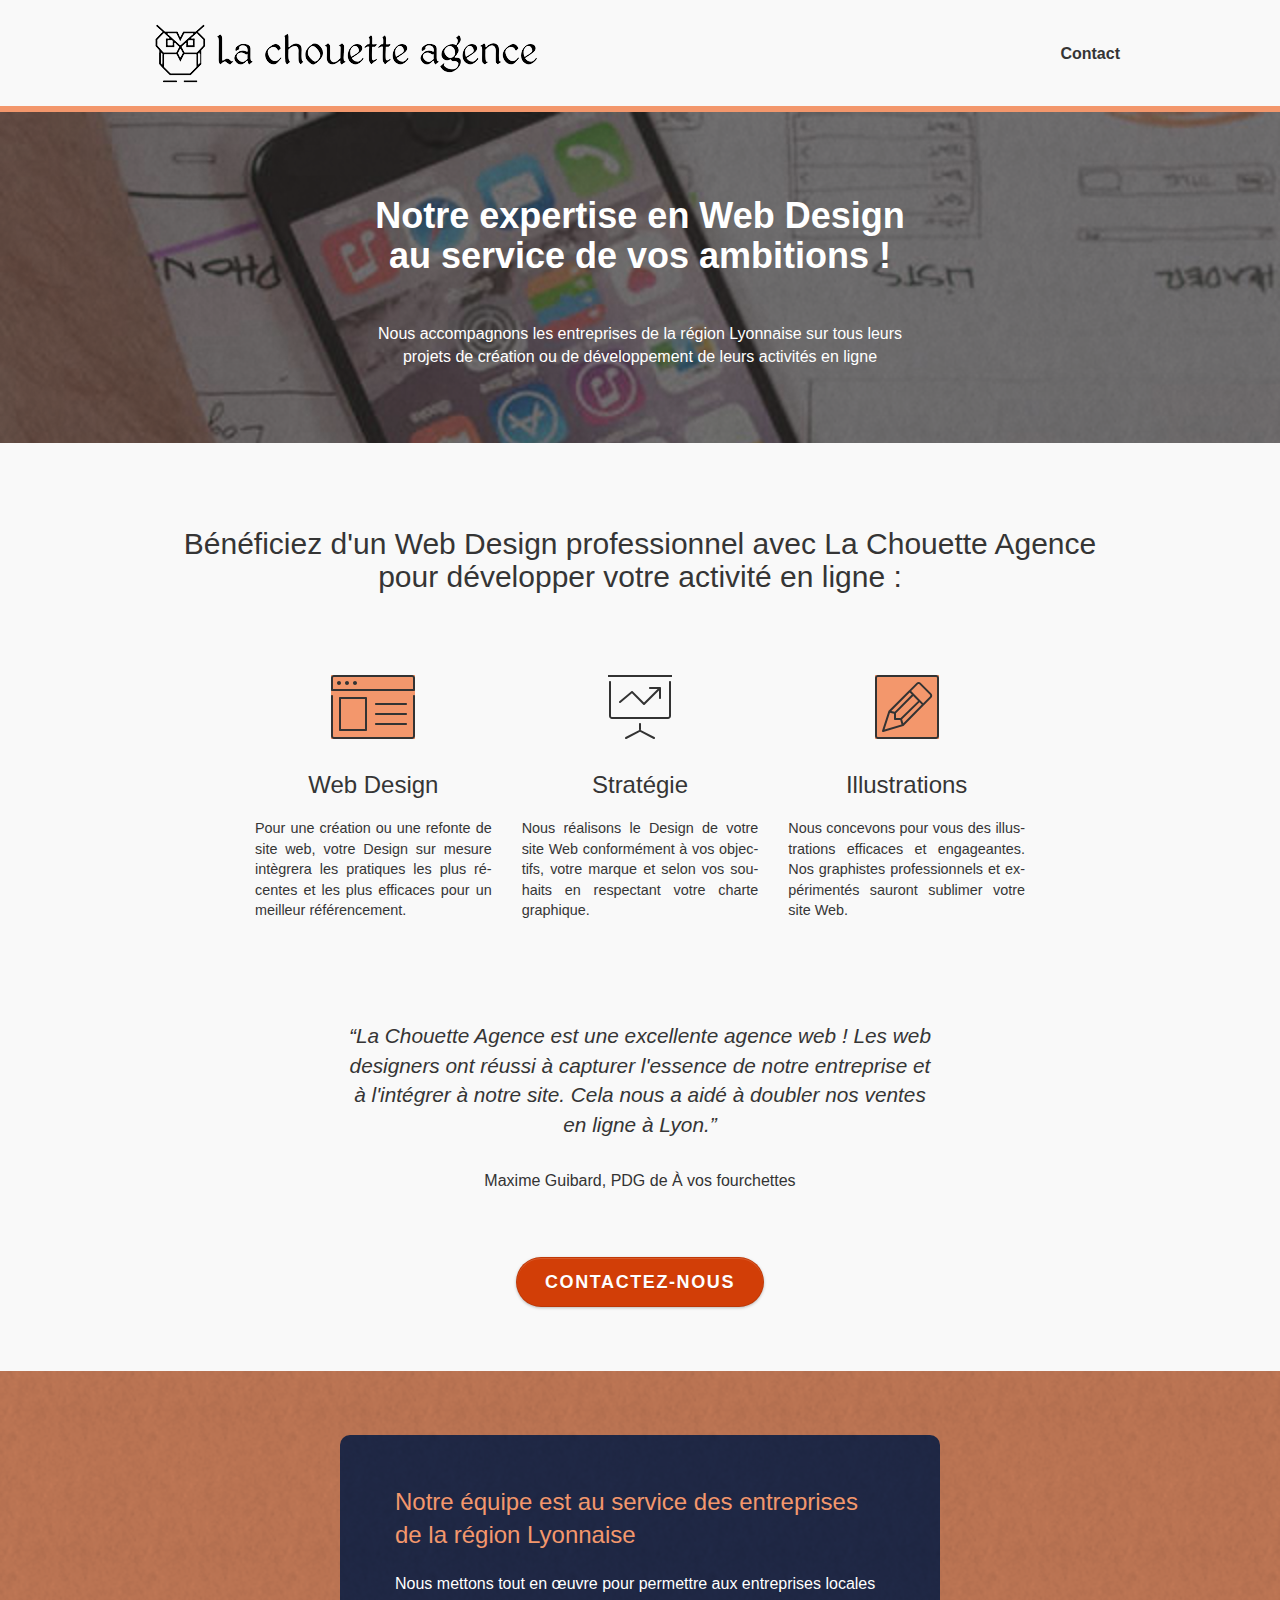
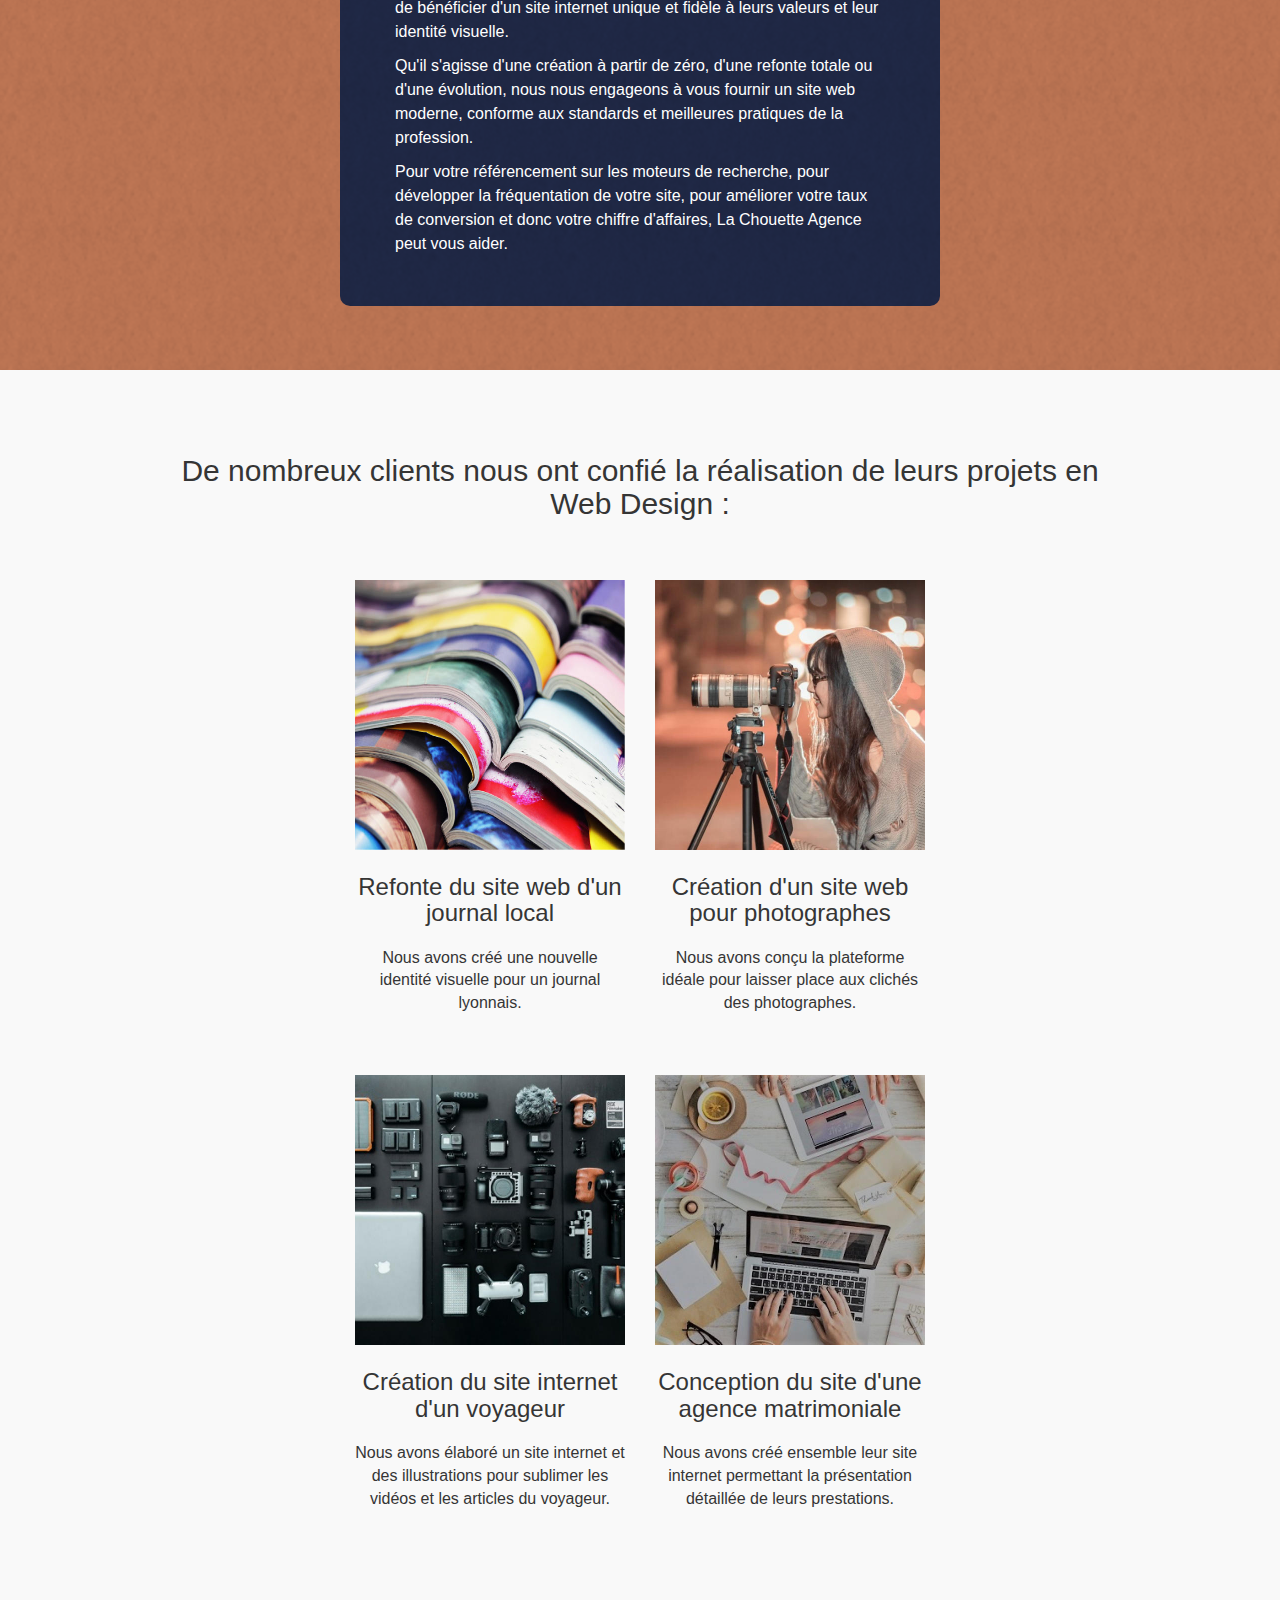
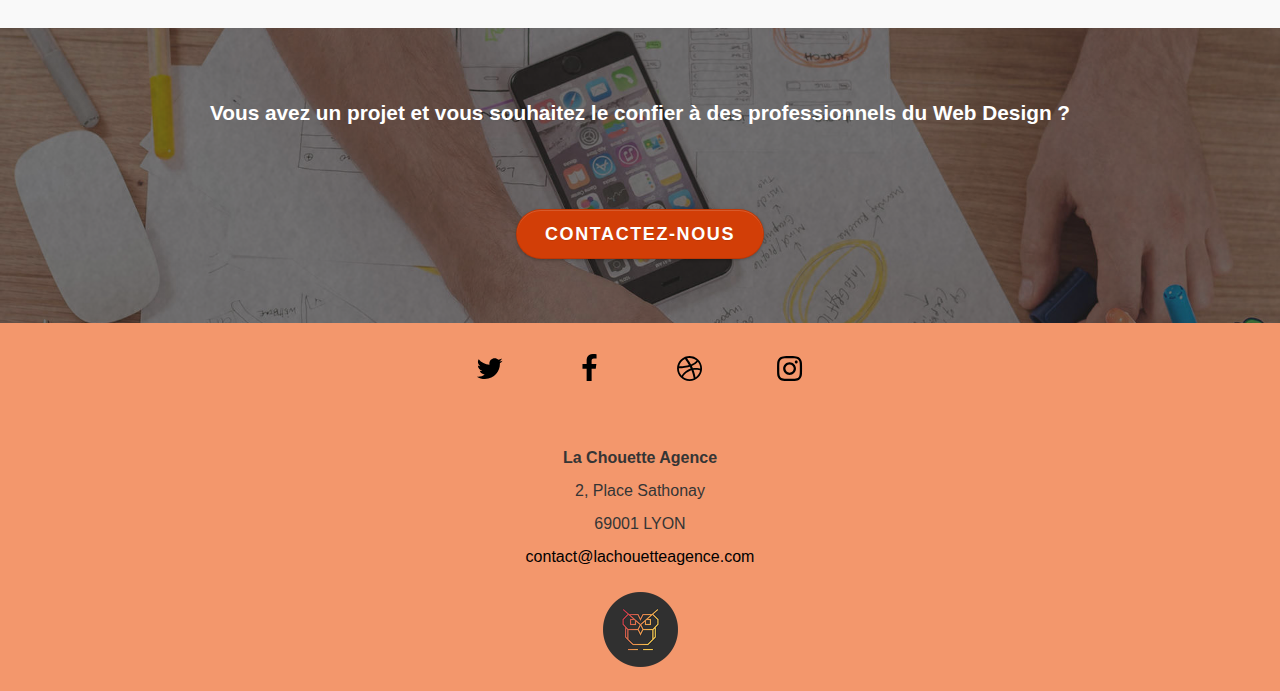
<file: docs/index.html>
<!doctype html>
<html lang="fr-FR">

<head>
	<title>Entreprise de Web Design à Lyon | La Chouette Agence</title>
	<meta name="description" content="Notre Agence de Web Design à Lyon met à votre service son savoir faire, ses compétences et son expérience pour réaliser votre site web professionnel dont vous avez besoin pour développer votre marque et atteindre vos objectifs"/>
    <meta charset="utf-8"/>
    <meta name="viewport" content="width=device-width, initial-scale=1.0, viewport-fit=cover"/>
    <link rel="shortcut icon" type="image/png" href="favicon.png"/>
	<link rel="stylesheet" type="text/css" href="./css/bootstrap.min.css"/>
	<link rel="stylesheet" type="text/css" href="style.min.css"/>

<!-- Analytics -->
<!-- Analytics END -->
    
</head>

<body class="page-container home">

<header class="bloc bgc-white l-bloc " id="bloc-0">
	<div class="container bloc-sm">
		<nav class="navbar row">
			<a class="navbar-brand" href="index.html"><img src="img/logo-la-chouette-agence.png" title="Logo La Chouette Agence - Accueil" alt="Logo La Chouette Agence - Entreprise de Web Design à Lyon" height="72" width="386" /></a>
			<div class="navbar-header">
				<button id="nav-toggle" type="button" class="ui-navbar-toggle navbar-toggle" data-toggle="collapse" data-target=".navbar-1">
					<span class="sr-only">Toggle navigation</span><span class="icon-bar"></span><span class="icon-bar"></span><span class="icon-bar"></span>
				</button>
			</div>
			<div class="collapse navbar-collapse navbar-1 special-dropdown-nav">
				<ul class="site-navigation nav navbar-nav">
					<li>
						<a href="contact.html">Contact</a>
					</li>
				</ul>
			</div>
		</nav>
	</div>
</header>

<main>
	<section class="bloc bgc-dark-slate-blue bg-banniere d-bloc bg-t-edge bloc-bg-texture texture-paper b-parallax" id="bloc-1-hero" role="banner">
		<div class="container bloc-lg">
			<div class="row tight-width-whitespace">
				<div class="col-sm-12">
					<h1 class="text-center hero-bloc-text">
						Notre expertise en Web Design au service de vos ambitions&nbsp;!
					</h1>
					<p class="text-center hero-sub-text"> Nous accompagnons les entreprises de la région Lyonnaise sur tous leurs projets de création ou de développement de leurs activités en ligne</p>
				</div>
			</div>
		</div>
	</section>

	<section class="bloc bgc-white l-bloc" id="bloc-2-services">
		<div class="container bloc-md">
			<div class="row">
				<div class="col-sm-12 text-center">
					<h2>Bénéficiez d'un Web Design professionnel avec La Chouette Agence pour développer votre activité en ligne&nbsp;:</h2>
				</div>
			</div>
			<div class="row voffset-lg med-width-whitespace">
				<div class="col-sm-4">
					<div class="text-center">
						<svg class="icon icon-browser sm-shadow icon-dark-slate-blue icons icon-lg">
							<use xlink:href="./img/symbol-defs.svg#icon-browser"></use>
						</svg>
					</div>
					<h3 class="mg-md text-center">
						Web Design
					</h3>
					<p class="text-justify ">
						Pour une création ou une refonte de site web, votre Design sur mesure intègrera les pratiques les plus récentes et les plus efficaces pour un meilleur référencement.
					</p>
				</div>
				<div class="col-sm-4">
					<div class="text-center">
						<svg class="icon icon-presentation sm-shadow icon-dark-slate-blue icons icon-lg">
							<use xlink:href="./img/symbol-defs.svg#icon-presentation"></use>
						</svg>
					</div>
					<h3 class="mg-md text-center">
						Stratégie
					</h3>
					<p class="text-justify ">
						Nous réalisons le Design de votre site Web conformément à vos objectifs, votre marque et selon vos souhaits en respectant votre charte graphique.
					</p>
				</div>
				<div class="col-sm-4">
					<div class="text-center">
						<svg class="icon icon-edit sm-shadow icon-dark-slate-blue icons icon-lg">
							<use xlink:href="./img/symbol-defs.svg#icon-edit"></use>
						</svg>
					</div>
					<h3 class="mg-md text-center">
						Illustrations
					</h3>
					<p class="text-justify ">
						Nous concevons pour vous des illustrations efficaces et engageantes. Nos graphistes professionnels et expérimentés sauront sublimer votre site Web.
					</p>
				</div>
			</div>
			<div class="row voffset-lg voffset">
				<div class="col-xs-12 col-md-8 col-md-offset-2 text-center">
					<figure>
						<blockquote>
							<p>La Chouette Agence est une excellente agence web&nbsp;! Les web designers ont réussi à capturer l'essence de notre entreprise et à l'intégrer à notre site. Cela nous a aidé à doubler nos ventes en ligne à Lyon.</p>
						</blockquote>
						<figcaption>
							Maxime Guibard, PDG de À vos fourchettes
						</figcaption>
					</figure>
				</div>
			</div>
		</div>
		<div class="text-center">
			<a href="contact.html" class=" btn-lg btn-clean btn-rd cta-hero btn-atomic-tangerine" id="cta-hero">Contactez-nous</a>
		</div>
	</section>

	<section class="bloc bgc-atomic-tangerine bg-presentation d-bloc bloc-bg-texture texture-paper b-parallax" id="bloc-3-what-i-do">
		<div class="container bloc-lg">
			<div class="row tight-width-whitespace black-background">
				<div class="col-sm-12">
					<h2 class="mg-md">
						Notre équipe est au service des entreprises de la région Lyonnaise<br>
					</h2>
					<p>
						Nous mettons tout en œuvre pour permettre aux entreprises locales de bénéficier d'un site internet unique et fidèle à leurs valeurs et leur identité visuelle.
					</p>
					<p>
						Qu'il s'agisse d'une création à partir de zéro, d'une refonte totale ou d'une évolution, nous nous engageons à vous fournir un site web moderne, conforme aux standards et meilleures pratiques de la profession.
					</p>
					<p>
						Pour votre référencement sur les moteurs de recherche, pour développer la fréquentation de votre site, pour améliorer votre taux de conversion et donc votre chiffre d'affaires, La Chouette Agence peut vous aider.
					</p>
				</div>
			</div>
		</div>
	</section>

	<section class="bloc bgc-white bg-repeat l-bloc" id="bloc-4-portfolio">
		<div class="container bloc-lg">
			<div class="row">
				<div class="col-sm-12 text-center">
					<h2>De nombreux clients nous ont confié la réalisation de leurs projets en Web Design&nbsp;:</h2>
				</div>
			</div>
			<div class="row tight-width-whitespace portfolio-row">
				<div class="col-sm-6">
					<a href="#" data-lightbox="img/refonte-site-journal.jpg" data-gallery-id="gallery-1" data-caption="Refonte du site web d'un journal local" data-frame="snapshot-lb"><img src="img/refonte-site-journal.jpg" alt="Refonte du site web d'un journal local" title="Refonte du site web d'un journal local" class="img-responsive portfolio-thumb" /></a>
					<h3 class="mg-md text-center">
						Refonte du site web d'un journal local
					</h3>
					<p class="text-center">
						Nous avons créé une nouvelle identité visuelle pour un journal lyonnais.
					</p>
				</div>
				<div class="col-sm-6">
					<a href="#" data-lightbox="img/creation-site-photographes.jpg" data-gallery-id="gallery-1" data-caption="Création d'un site web pour photographes" data-frame="snapshot-lb"><img src="img/creation-site-photographes.jpg" class="img-responsive portfolio-thumb" alt="Création d'un site web pour photographes" title="Création d'un site web pour photographes" /></a>
					<h3 class="mg-md text-center">
						Création d'un site web pour photographes
					</h3>
					<p class="text-center">
						Nous avons conçu la plateforme idéale pour laisser place aux clichés des photographes.
					</p>
				</div>
			</div>
			<div class="row tight-width-whitespace portfolio-row">
				<div class="col-sm-6">
					<a href="#" data-lightbox="img/creation-site-voyageur.jpg" data-gallery-id="gallery-1" data-caption="Création du site internet d'un voyageur" data-frame="snapshot-lb"><img src="img/creation-site-voyageur.jpg" class="img-responsive portfolio-thumb" alt="Création du site internet d'un voyageur" title="Création du site internet d'un voyageur"/></a>
					<h3 class="mg-md text-center">
						Création du site internet d'un voyageur
					</h3>
					<p class="text-center">
						Nous avons élaboré un site internet et des illustrations pour sublimer les vidéos et les articles du voyageur.
					</p>
				</div>
				<div class="col-sm-6">
					<a href="#" data-lightbox="img/creation-site-agence-matrimoniale.jpg" data-gallery-id="gallery-1" data-caption="Conception du site d'une agence matrimoniale" data-frame="snapshot-lb"><img src="img/creation-site-agence-matrimoniale.jpg" class="img-responsive portfolio-thumb" alt="Conception du site d'une agence matrimoniale" title="Conception du site d'une agence matrimoniale" /></a>
					<h3 class="mg-md text-center">
						Conception du site d'une agence matrimoniale
					</h3>
					<p class="text-center">
						Nous avons créé ensemble leur site internet permettant la présentation détaillée de leurs prestations.
					</p>
				</div>
			</div>
		</div>
	</section>

	<section class="bloc bgc-dark-slate-blue bg-banniere-alt d-bloc bloc-bg-texture texture-paper" id="bloc-5-cta">
		<div class="container bloc-lg">
			<div class="row">
				<h2 class="mg-md text-center cta-text">
					Vous avez un projet et vous souhaitez le confier à des professionnels du Web Design&nbsp;?
				</h2>
				<div class="col-sm-12 text-center">
					<a href="contact.html" class="focus-alt btn-atomic-tangerine btn-clean btn-rd btn-lg cta-hero">Contactez-nous</a>
				</div>
			</div>
		</div>
	</section>
</main>

<footer class="bloc bgc-atomic-tangerine d-bloc" id="bloc-8">
	<div class="container bloc-sm">
		<div class="row row-no-gutters social">
			<div class="col-sm-3">
				<div class="text-center">
					<a class="social" href="https://twitter.com" target="_blank" rel="noreferrer noopener" title="Twitter">
						<svg class="icon icon-twitter icon-md"><use xlink:href="./img/symbol-defs.svg#icon-twitter"></use></svg>
					</a>
				</div>
			</div>
			<div class="col-sm-3">
				<div class="text-center">
					<a class="social" href="https://facebook.com" target="_blank" rel="noreferrer noopener" title="Facebook">
						<svg class="icon icon-facebook icon-md"><use xlink:href="./img/symbol-defs.svg#icon-facebook"></use></svg>
					</a>
				</div>
			</div>
			<div class="col-sm-3">
				<div class="text-center">
					<a class="social" href="https://dribble.com" target="_blank" rel="noreferrer noopener" title="Dribble">
						<svg class="icon icon-dribbble icon-md"><use xlink:href="./img/symbol-defs.svg#icon-dribbble"></use></svg>
					</a>
				</div>
			</div>
			<div class="col-sm-3">
				<div class="text-center">
					<a class="social" href="https://instagram.com" target="_blank" rel="noreferrer noopener" title="Instagram">
						<svg class="icon icon-instagram icon-md"><use xlink:href="./img/symbol-defs.svg#icon-instagram"></use></svg>
					</a>
				</div>
			</div>
		</div>
		<div class="row">
			<address>
				<p><b>La Chouette Agence</b></p>
				<p>2, Place Sathonay</p>
				<p>69001 LYON</p>
				<a href="mailto:contact@lachouetteagence.com">contact@lachouetteagence.com</a>
			</address><br>
			<img src="img/logo-la-chouette-agence-alt.png" class="center-block image-resize-mode" width="75" height="75" title="Logo alternatif La Chouette Agence" alt="Logo alternatif La Chouette Agence - Entreprise de Web Design à Lyon"/>
			<!-- ScrollToTop Button -->
			<a class="bloc-button btn-d scrollToTop" onclick="scrollToTarget('1')" role="button" tabindex="0" onKeyUp="" aria-label="Haut de la page">
				<svg class="icon icon-angle-up"><use xlink:href="./img/symbol-defs.svg#icon-angle-up"></use></svg>

			</a>
			<!-- ScrollToTop Button END-->
		</div>
	</div>
</footer>

<script src="./js/jquery-2.1.0.min.js"></script>
<script src="./js/bootstrap.min.js"></script>
<script src="./js/blocs.min.js"></script>
<script src="./js/jquery.touchSwipe.min.js" defer></script>

</body>
</html>
</file>
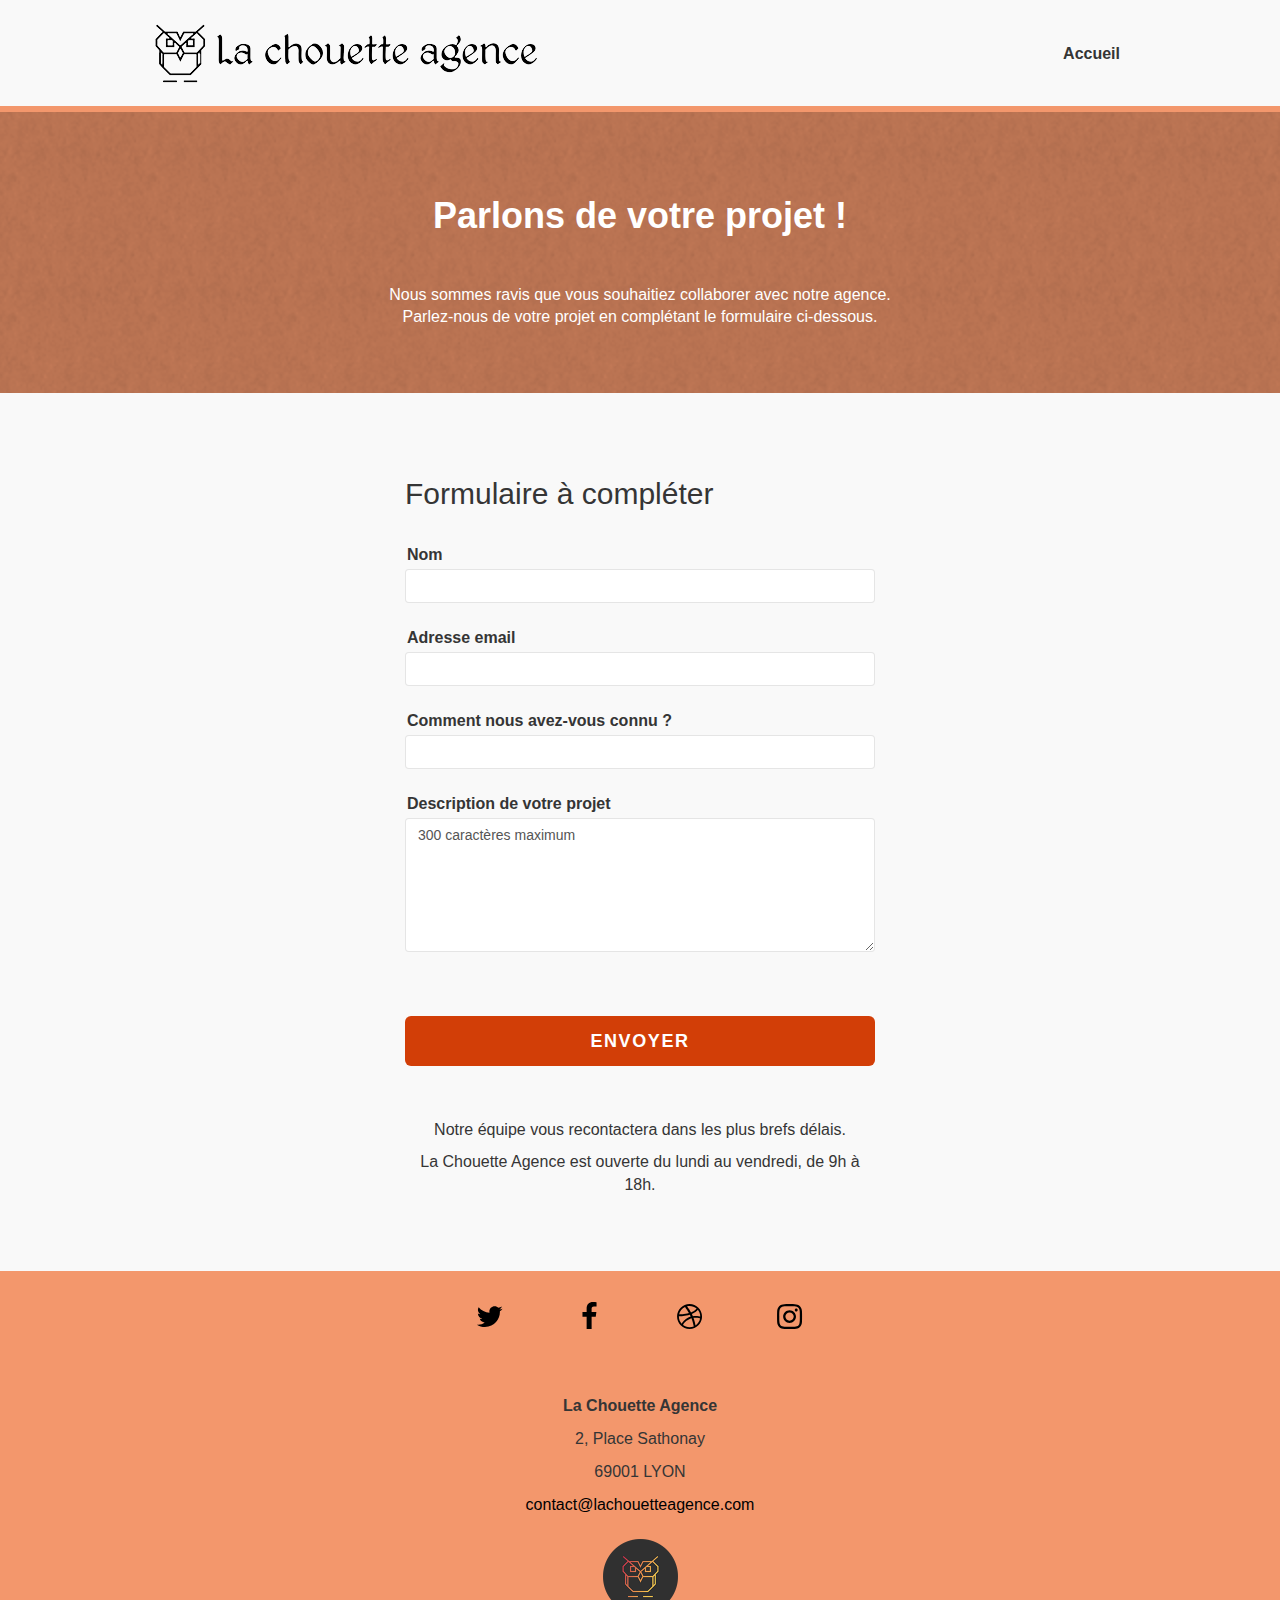
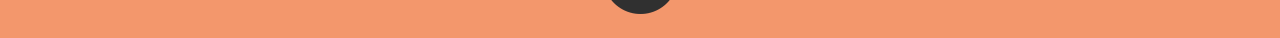
<file: docs/contact.html>
<!doctype html>
<html lang="fr-FR">

<head>
	<title>Contactez-nous | La Chouette Agence</title>
	<meta name="description" content="Notre Agence de Web Design est à votre disposition pour répondre à toutes vos questions ou pour une prise de rendez-vous sur la région Lyonnaise"/>
    <meta charset="utf-8"/>
	<meta name="viewport" content="width=device-width, initial-scale=1.0, viewport-fit=cover"/>
	<meta name="robots" content="noindex, nofollow"/>
    <link rel="shortcut icon" type="image/png" href="favicon.png"/>
	<link rel="stylesheet" type="text/css" href="./css/bootstrap.min.css"/>
	<link rel="stylesheet" type="text/css" href="style.min.css"/>

<!-- Analytics -->
<!-- Analytics END -->
    
</head>

<body class="page-container contact">

<header class="bloc bgc-white l-bloc " id="bloc-0">
	<div class="container bloc-sm">
		<nav class="navbar row">
			<a class="navbar-brand" href="index.html"><img src="img/logo-la-chouette-agence.png" title="Logo La Chouette Agence - Accueil" alt="Logo La Chouette Agence - Entreprise de Web Design à Lyon" height="72" width="386" /></a>
			<div class="navbar-header">
				<button id="nav-toggle" type="button" class="ui-navbar-toggle navbar-toggle" data-toggle="collapse" data-target=".navbar-1">
					<span class="sr-only">Toggle navigation</span><span class="icon-bar"></span><span class="icon-bar"></span><span class="icon-bar"></span>
				</button>
			</div>
			<div class="collapse navbar-collapse navbar-1 special-dropdown-nav">
				<ul class="site-navigation nav navbar-nav">
					<li>
						<a href="index.html">Accueil</a>
					</li>
				</ul>
			</div>
		</nav>
	</div>
</header>

<main>
	<div class="bloc bg-repeat bgc-atomic-tangerine d-bloc bloc-bg-texture texture-paper" id="bloc-6" role="banner">
		<div class="container bloc-lg">
			<div class="row">
				<div class="col-sm-12">
					<h1 class="text-center hero-bloc-text">
						Parlons de votre projet !
					</h1>
					<p class="hero-sub-text text-center mg-lg tight-width-whitespace">
						Nous sommes ravis que vous souhaitiez collaborer avec notre agence.<br>
						Parlez-nous de votre projet en complétant le formulaire ci-dessous.
					</p>
				</div>
			</div>
		</div>
	</div>

	<div class="bloc bgc-white l-bloc" id="bloc-7">
		<div class="container bloc-lg">
			<div class="row">
				<div class="col-sm-6 col-sm-offset-3">
					<form id="form_1">
						<h2>Formulaire à compléter</h2>
						<fieldset class="form-group">
							<label for="name">
								Nom
							</label>
							<input id="name" name="user_name" class="form-control" required />
							<label for="email">
								Adresse email
							</label>
							<input id="email" name="user_email" class="form-control" type="email" required/>
							<label for="input_504">
								Comment nous avez-vous connu ?
							</label>
							<input class="form-control" type="text" required id="input_504" name="input_504" />
							<label for="message">
								Description de votre projet
							</label>
							<textarea id="message" name="user_message" class="form-control" rows="6" cols="50" required>300 caractères maximum</textarea>
							<button class="bloc-button btn btn-lg btn-block cta-hero btn-atomic-tangerine" type="submit">
								Envoyer
							</button>
						</fieldset>
					</form>
					<br>
					<p class="text-center">Notre équipe vous recontactera dans les plus brefs délais.</p>
					<p class="text-center">La Chouette Agence est ouverte du lundi au vendredi, de 9h à 18h.</p>
				</div>
			</div>
		</div>
	</div>
</main>

<footer class="bloc bgc-atomic-tangerine d-bloc" id="bloc-8">
	<div class="container bloc-sm">
		<div class="row row-no-gutters social">
			<div class="col-sm-3">
				<div class="text-center">
					<a class="social" href="https://twitter.com" target="_blank" rel="noreferrer noopener" title="Twitter">
						<svg class="icon icon-twitter icon-md"><use xlink:href="./img/symbol-defs.svg#icon-twitter"></use></svg>
					</a>
				</div>
			</div>
			<div class="col-sm-3">
				<div class="text-center">
					<a class="social" href="https://facebook.com" target="_blank" rel="noreferrer noopener" title="Facebook">
						<svg class="icon icon-facebook icon-md"><use xlink:href="./img/symbol-defs.svg#icon-facebook"></use></svg>
					</a>
				</div>
			</div>
			<div class="col-sm-3">
				<div class="text-center">
					<a class="social" href="https://dribble.com" target="_blank" rel="noreferrer noopener" title="Dribble">
						<svg class="icon icon-dribbble icon-md"><use xlink:href="./img/symbol-defs.svg#icon-dribbble"></use></svg>
					</a>
				</div>
			</div>
			<div class="col-sm-3">
				<div class="text-center">
					<a class="social" href="https://instagram.com" target="_blank" rel="noreferrer noopener" title="Instagram">
						<svg class="icon icon-instagram icon-md"><use xlink:href="./img/symbol-defs.svg#icon-instagram"></use></svg>
					</a>
				</div>
			</div>
		</div>
		<div class="row">
			<address>
				<p><b>La Chouette Agence</b></p>
				<p>2, Place Sathonay</p>
				<p>69001 LYON</p>
				<a href="mailto:contact@lachouetteagence.com">contact@lachouetteagence.com</a>
			</address><br>
			<img src="img/logo-la-chouette-agence-alt.png" class="center-block image-resize-mode" width="75" height="75" title="Logo alternatif La Chouette Agence" alt="Logo alternatif La Chouette Agence - Entreprise de Web Design à Lyon"/>
			<!-- ScrollToTop Button -->
			<a class="bloc-button btn-d scrollToTop" onclick="scrollToTarget('1')" role="button" tabindex="0" onKeyUp="" aria-label="Haut de la page">
				<svg class="icon icon-angle-up"><use xlink:href="./img/symbol-defs.svg#icon-angle-up"></use></svg>

			</a>
			<!-- ScrollToTop Button END-->
		</div>
	</div>
</footer>
<script src="./js/jquery-2.1.0.min.js"></script>
<script src="./js/bootstrap.min.js"></script>
<script src="./js/blocs.min.js"></script>
<script src="./js/jqBootstrapValidation.min.js"></script>
<script src="./js/formHandler.min.js"></script>
</body>
</html>
</file>
<file: docs/style.min.css>
html{font-size:100%}section{padding:64px 12px}header{padding:1rem;border-bottom:6px solid #f3976c}footer{padding:1.5rem}.contact main .bloc{padding:64px 12px}.text-justify{text-align:justify;-moz-hyphens:auto;-ms-hyphens:auto;-webkit-hyphens:auto;hyphens:auto;font-size:.9rem}.cta-text,.hero-bloc-text,.hero-sub-text{color:#fff;position:relative}.row{margin:0}.site-navigation li,a{transition:all .2s ease-in-out}.site-navigation li{font-weight:600;border-radius:5px}fieldset label{margin:24px 0 2px 0;padding-left:2px}a:hover a:focus{color:#fff}a:focus,button:focus{outline:dotted red 3px;outline-offset:5px}.focus-alt:focus{outline-color:#fff!important}footer a:focus{outline-color:#000}svg:focus{outline:0}.navbar-toggle:focus{outline:dotted red 3px}.icon{display:inline-block;width:1em;height:1em;stroke-width:0;stroke:currentColor;fill:currentColor}.icon-angle-up{font-size:2.5rem;font-weight:700;color:#000}a.social svg.icon{border:2px solid transparent;padding:5px;font-size:2.7rem;color:#000}a.social svg.icon:hover{border-color:#000}.icon-browser{width:1.3125em}.icon-browser,.icon-edit{background-color:#f3976c}address{text-align:center;margin:50px 0 0 0}address a{color:#000}address a:hover{color:initial}blockquote{border-left:none;font-style:italic}blockquote p{font-size:1.3rem}blockquote p::before{content:"\201C"}blockquote p::after{content:"\201D"}h1{font-size:2.25rem}h2{font-size:1.875rem}h3{font-size:1.5rem}body{margin:0;padding:0;background:#f9f9f9;overflow-x:hidden;-webkit-font-smoothing:antialiased;-moz-osx-font-smoothing:grayscale;font-size:1rem}a,button{transition:all .3s ease-in-out}a:hover{text-decoration:none}.bloc{width:100%;clear:both;background:50% 50% no-repeat;background-size:cover;position:relative}.bloc .container{padding-left:0;padding-right:0}.texture-paper::before{content:"";position:absolute;top:0;bottom:0;left:0;right:0;background:url(img/texture-paper-alt.png);background-size:140px 140px}.b-parallax{background-attachment:fixed}.d-bloc .navbar-toggle .icon-bar{background:#fff}.l-bloc .navbar-toggle .icon-bar{color:rgba(0,0,0,.6)}.voffset{margin-top:30px}.voffset-lg{margin-top:80px}.row-no-gutters{margin-right:0;margin-left:0}.row.row-no-gutters>[class*=" col-"],.row.row-no-gutters>[class^=col-]{padding-right:0;padding-left:0}.navbar{margin-bottom:0;z-index:1}.navbar-brand{height:auto;padding:0;margin-left:12px}.navbar .nav{padding-top:2px;margin-right:-16px;float:right;z-index:1}.navbar-nav .open .dropdown-menu>li>a{text-align:inherit}.nav>li a:focus,.nav>li a:hover{background-color:#d23e07;border-radius:5px;color:#fff}.navbar-toggle{margin:10px 10px 0 0;border:0}.navbar-toggle:hover{background:0 0!important}.navbar-toggle .icon-bar{background-color:rgba(0,0,0,.5);width:26px}.nav-invert .navbar .nav{float:left}.nav-invert .navbar-brand,.nav-invert .navbar-header{float:right;position:relative;z-index:2}@media (min-width:768px){.site-navigation{position:absolute;top:50%;right:20px;transform:translate(0,-50%);-webkit-transform:translateY(-50%)}.nav-invert .site-navigation{left:0;right:0}.nav-center{text-align:center}.nav-center .navbar-header{width:100%}.nav-center .nav>li,.nav-center .navbar-brand,.nav-center .navbar-header{float:none;display:inline-block}.nav-center .site-navigation{position:relative;width:100%;right:0;margin-right:0;margin-top:20px}.nav-center.mini-nav .navbar-toggle{float:none;margin:10px auto 0}}.nav>li>.dropdown a{display:block;padding:14px 15px}nav .caret{margin:0 5px}.dropdown-menu .dropdown-menu{top:-8px;left:100%}.dropdown-menu .dropmenu-flow-right{top:100%;left:0;margin-left:-1px;border-top-left-radius:0;border-top-right-radius:0}.dropdown-menu .dropdown span{border-left:4px solid #000;float:right}.mg-md{margin-top:10px;margin-bottom:20px}.mg-lg{margin-top:10px;margin-bottom:40px}.btn{margin:0 5px 5px 0}.btn.pull-right{margin:0 0 5px 5px}.btn-rd{border-radius:40px}.btn-clean{border:1px solid rgba(0,0,0,.08);border-bottom-color:rgba(0,0,0,.1);text-shadow:0 1px 0 rgba(0,0,1,.1);box-shadow:0 1px 3px rgba(0,0,1,.25),inset 0 1px 0 0 rgba(255,255,255,.15)}.icon-lg{font-size:4rem;margin-top:4.5rem;margin-bottom:1rem}.sm-shadow{text-shadow:0 1px 2px rgba(0,0,0,.3)}.form-control{border-color:rgba(0,0,0,.1);box-shadow:none}.scrollToTop{width:40px;height:40px;position:fixed;bottom:20px;right:20px;opacity:0;visibility:hidden;z-index:500;transition:all .3s ease-in-out;cursor:pointer}.scrollToTop span{margin-top:6px}.showScrollTop{opacity:1;visibility:visible}a[data-lightbox]{position:relative;display:block;text-align:center;font-size:2.3rem}a[data-lightbox]:hover::before{content:"+";font-family:HelveticaNeue-Light,"Helvetica Neue Light","Helvetica Neue",Helvetica,Arial,sans-serif;width:50px;height:50px;margin-left:-25px;border-radius:50%;background:rgba(0,0,0,.6);color:#fff;font-weight:100;z-index:1;position:absolute;top:50%;transform:translateY(-50%);-webkit-transform:translateY(-50%)}a[data-lightbox]:hover img{opacity:.6;-webkit-animation-fill-mode:none;animation-fill-mode:none}#lightbox-modal{display:flex;align-items:center}#lightbox-modal .modal-dialog{width:90%;max-width:900px;margin:0 auto 0}#lightbox-modal .modal-dialog img{max-height:90vh;margin:0 auto}.lightbox-caption{text-align:center;position:absolute;left:15px;right:15px;bottom:0}.close-lightbox{position:absolute;top:20px;right:20px;z-index:20;border:none}span.fa-chevron-left::before{content:"\002039"}span.fa-chevron-right::before{content:"\00203A"}.next-lightbox,.prev-lightbox{position:absolute;top:50%;z-index:1;text-decoration:none!important}.close-lightbox,.next-lightbox,.prev-lightbox{font-size:2.5rem;font-weight:700;background:#fff;padding:4px;line-height:16px;width:32px;height:32px;text-align:center}.close-lightbox,span.fa-chevron-left::before,span.fa-chevron-right::before{color:#000}.next-lightbox{right:20px}.prev-lightbox{left:20px}.snapshot-lb .modal-body{padding-bottom:45px}.btn,a,h1,h2,h3,h4,h5,h6,label,p{font-family:helvetica,sans-serif;color:#353535}.container{max-width:1000px}.hero-bloc-text{font-weight:700;margin-bottom:48px}.tight-width-whitespace{max-width:600px;margin:auto}.cta-hero{text-transform:uppercase;padding:12px 28px;font-weight:700;letter-spacing:.1rem;margin-top:64px}.cta-text{font-size:1.3rem;font-weight:600}.social{max-width:400px;margin:auto}.med-width-whitespace{max-width:800px;margin:auto auto auto auto;box-shadow:0 0 0 #000}.portfolio-thumb{margin-bottom:24px}.portfolio-row{margin-bottom:44px;margin-top:50px}.avatar{box-shadow:0 4px 9px rgba(0,0,0,.3)}.black-background{background-color:#29345a;padding:40px;border-radius:10px}.black-background h2{color:#f3976c;line-height:1.4;font-size:1.5rem}.black-background p{color:#fff;line-height:1.5}.bold-link{font-weight:900}.bgc-dark-slate-blue{background-color:#29345a}.bgc-atomic-tangerine{background-color:#f3976c}.btn-atomic-tangerine{background:#d23e07;color:#fff;display:inline-block}.btn-atomic-tangerine:focus,.btn-atomic-tangerine:hover{background-color:#b23406;color:#fff}.btn-atomic-tangerine:focus{outline:dotted red 3px;outline-offset:5px;text-decoration:none}.bg-banniere{background-image:url(img/banniere-la-chouette-agence-h450.jpg)}.bg-banniere-alt{background-image:url(img/banniere-la-chouette-agence-h450.jpg)}.bg-presentation{background-image:url(img/bg-la-chouette-agence.jpg)}@media (max-width:1024px){.bloc{padding-left:20px;padding-right:20px}}@media (max-width:992px) and (min-width:768px){.navbar .nav{max-width:80%}.nav-center.navbar .nav{max-width:100%}}@media (max-width:991px){.container{width:100%}.page-container{overflow-x:hidden;position:relative}.bloc-fill-screen .fill-bloc-bottom-edge,.bloc-fill-screen .fill-bloc-top-edge{padding:0 20px}}@media (max-width:767px){h1{font-size:2rem}h2{font-size:1.5rem}h3{font-size:1.3rem}h1,h2,h3,h4,h5,h6,p{padding:0 10px}.navbar .nav{padding-top:0;border-top:1px solid rgba(0,0,0,.2);float:none}.navbar.row{margin-left:0;margin-right:0}.site-navigation{position:inherit;transform:none;-webkit-transform:none;-ms-transform:none}.nav>li{margin-top:0;border-bottom:1px solid rgba(0,0,0,.1);background-color:#f3976c;text-align:left;padding-left:15px;width:100%}.dropdown .dropdown a .caret{float:none;margin:5px 0 0 10px!important;border-top:4px solid #000}.hero{padding:50px 0}.navbar-collapse{padding:0;overflow-x:hidden;-webkit-box-shadow:none;box-shadow:none}.navbar-brand img{max-height:40px;width:auto}.nav-invert .navbar-header{float:none;width:100%}.nav-invert .navbar-toggle{float:left;margin-left:10px}.bloc{padding-left:0;padding-right:0}.bloc-lg,.bloc-xl,.bloc-xxl{padding:40px 0}.bloc-md,.bloc-sm{padding-left:0;padding-right:0}.bloc-fill-screen .fill-bloc-bottom-edge,.bloc-fill-screen .fill-bloc-top-edge{padding-left:0;padding-right:0}.voffset{margin-top:5px}.voffset-md{margin-top:20px}.voffset-lg{margin-top:30px}form{padding:5px}.black-background{padding:24px}.black-background *{padding:0}.next-lightbox,.prev-lightbox{opacity:0}}@media (max-width:480px){h1{font-size:1.8rem}h2{font-size:1.4rem}.lightbox-caption{font-size:13px}}
</file>
